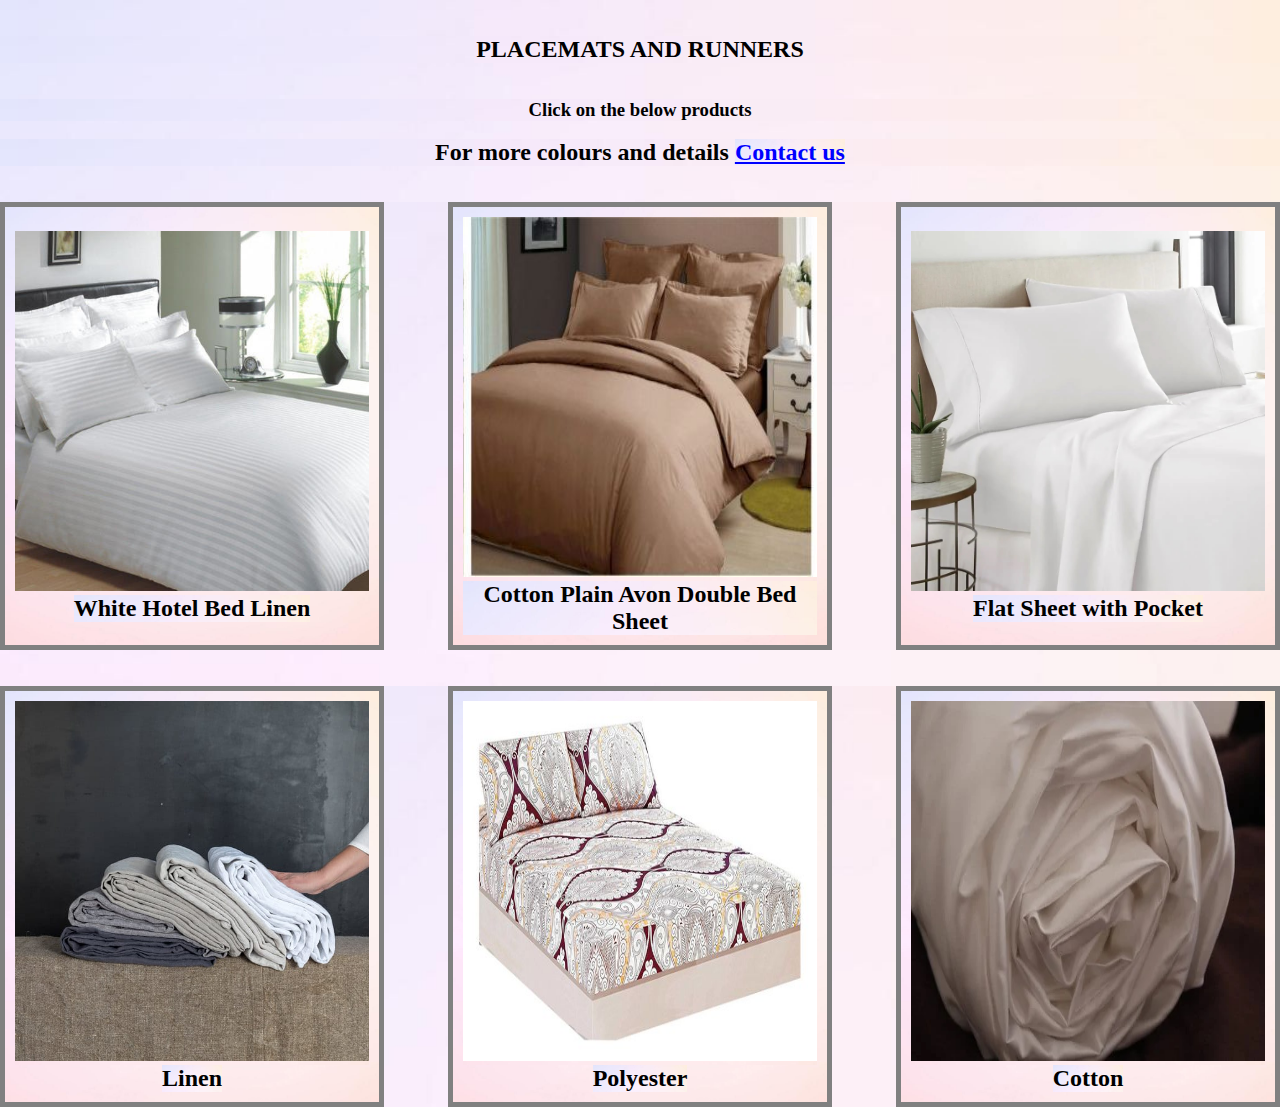
<file: Bed_Linen.html>
<!DOCTYPE html>
<html lang="en">
<head>
  <meta charset="UTF-8">
  <meta http-equiv="X-UA-Compatible" content="IE=edge">
  <meta name="viewport" content="width=device-width, initial-scale=1.0">
  
  <link rel="stylesheet" href="products.css">
</head>
<body>
  
  <br> <br>
<h2><center>PLACEMATS AND RUNNERS</h2>
  <br> <br>
<h3><center>Click on the below products</h3>
  <br>
  <h2><center>For more colours and details  <a style="color: blue;" href="mail.html"> <b>Contact us </b></a></h2>
  <br> <br>
<div class="row">
  <div class="column">
  	<a href="bed_linen1.jpg"> 
    <img src="bed_linen1.jpg" alt="White Hotel Bed Linen" ></a>
    <h2>White Hotel Bed Linen </h2>
  </div>
  <div class="column">
    <a href="bed_linen2.jpg">
    <img src="bed_linen2.jpg" alt="Cotton Plain Avon Double Bed Sheet" ></a>
    <h2>Cotton Plain Avon Double Bed Sheet </h2>
  </div>
  <div class="column">
    <a href="bed_linen3.jpg">
    <img src="bed_linen3.jpg" alt="Flat Sheet with Pocket" ></a>
    <h2>Flat Sheet with Pocket</h2>
  </div>
</div>
<br> <br>
<div class="row">
  <div class="column">
  	<a href="bed_linen4.jpg">
    <img src="bed_linen4.jpg" alt="Linen" ></a>
    <h2>Linen </h2>
  </div>
  <div class="column">
    <a href="bed_linen5.jpg">
    <img src="bed_linen5.jpg" alt="Polyester"  ></a>
    <h2>Polyester </h2>
  </div>
  <div class="column">
    <a href="bed_linen6.jpg">
    <img src="bed_linen6.jpg" alt="Cotton"></a>
    <h2>Cotton</h2>
  </div>
</div>

</body>
</html>
</file>
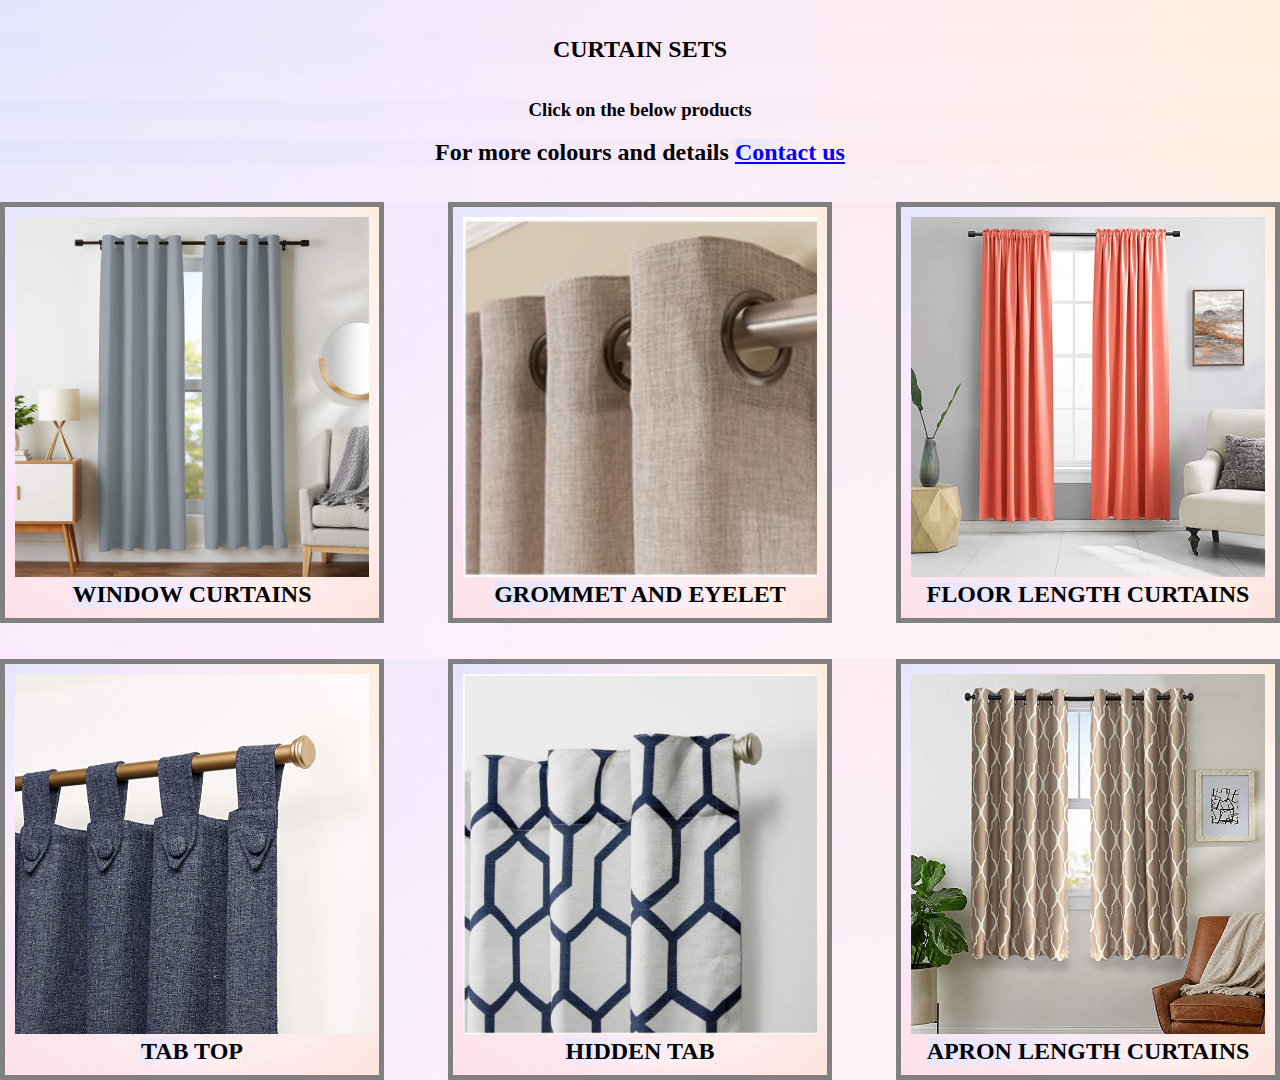
<file: Curtain_Sets_1.html>
<!DOCTYPE html>
<html lang="en">
<head>
  <meta charset="UTF-8">
  <meta http-equiv="X-UA-Compatible" content="IE=edge">
  <meta name="viewport" content="width=device-width, initial-scale=1.0">
  
  <link rel="stylesheet" href="products.css">

  
</head>
<body>
  
  <br> <br>
<h2><center>CURTAIN SETS</h2>
  <br> <br>
<h3><center>Click on the below products</h3>
  <br>
  <h2><center>For more colours and details  <a style="color: blue;" href="mail.html"> <b>Contact us </b></a></h2>
  <br> <br>
<div class="row">
  <div class="column">
  	<a href="Curtain_Sets_pr1.jpg"> 
    <img src="Curtain_Sets_pr1.jpg" alt="Window curtains" ></a>
    <h2>WINDOW CURTAINS </h2>
  </div>
  <div class="column">
    <a href="Curtain_Sets_pr2.jpg">
    <img src="Curtain_Sets_pr2.jpg" alt="Grommet and Eyelet" ></a>
    <h2>GROMMET AND EYELET </h2>
  </div>
  <div class="column">
    <a href="Curtain_Sets_pr7.jpg">
    <img src="Curtain_Sets_pr7.jpg" alt="FLOOR LENGTH CURTAINS" ></a>
    <h2>FLOOR LENGTH CURTAINS</h2>
  </div>
</div>
<br> <br>
<div class="row">
  <div class="column">
  	<a href="Curtain_Sets_pr4.jpg">
    <img src="Curtain_Sets_pr4.jpg" alt="TAB TOP" ></a>
    <h2>TAB TOP </h2>
  </div>
  <div class="column">
    <a href="Curtain_Sets_pr5.jpg">
    <img src="Curtain_Sets_pr5.jpg" alt="Hidden tab"  ></a>
    <h2>HIDDEN TAB </h2>
  </div>
  <div class="column">
    <a href="Curtain_Sets_pr6.jpg">
    <img src="Curtain_Sets_pr6.jpg" alt="Apron Length Curtains"></a>
    <h2> APRON LENGTH CURTAINS</h2>
  </div>
</div>

</body>
</html>
</file>
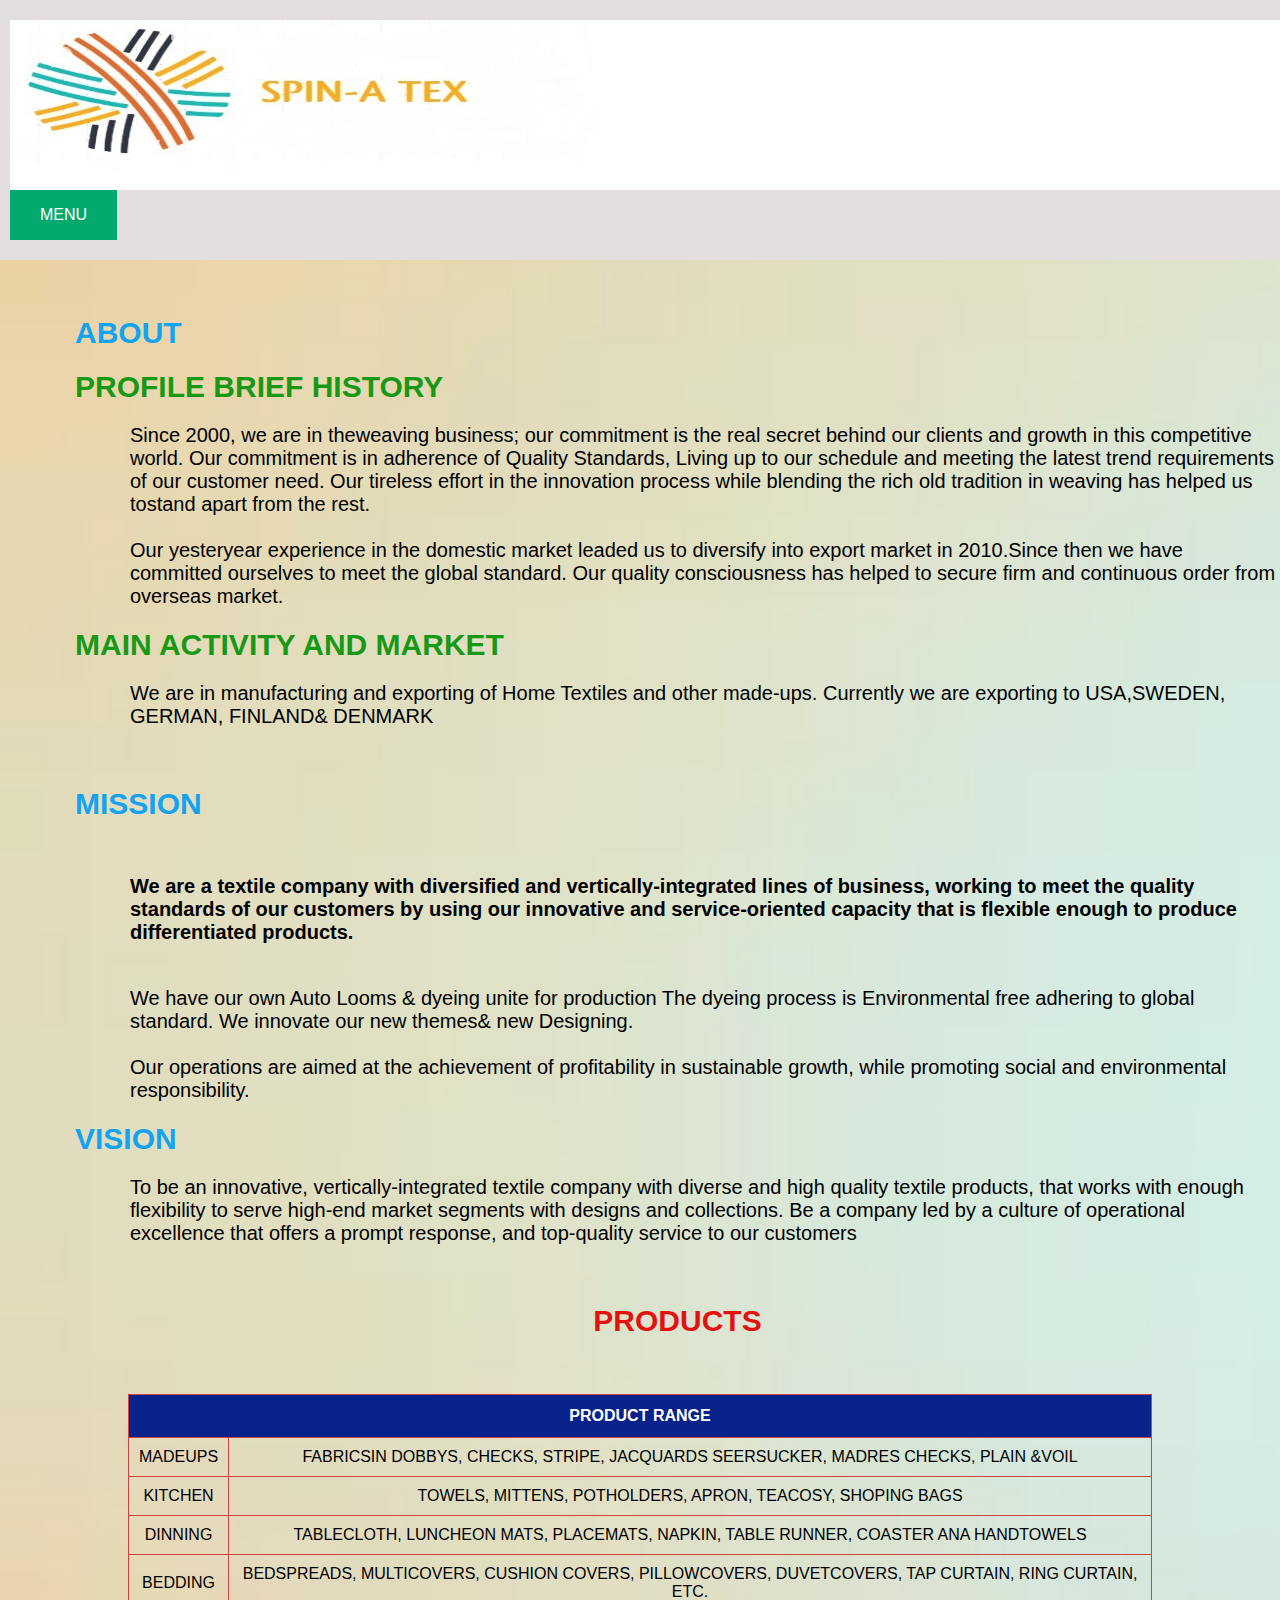
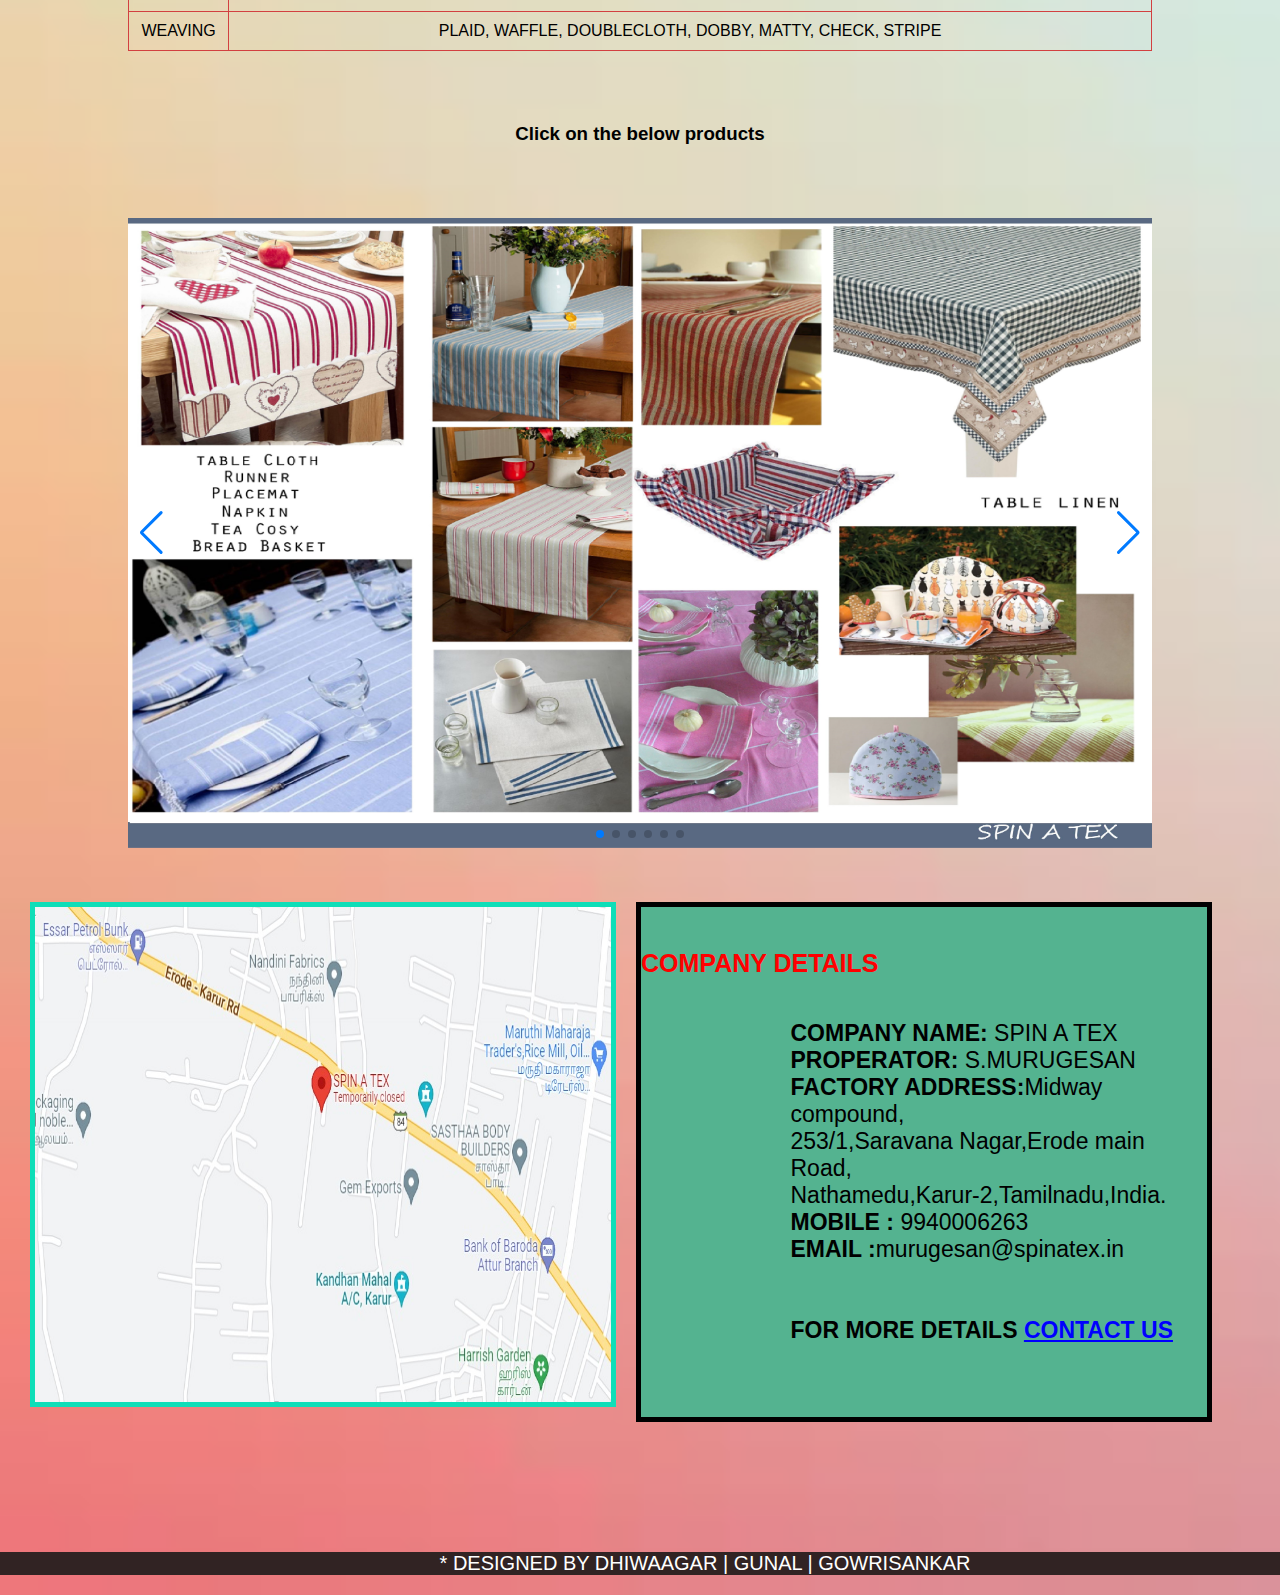
<file: final.html>
<html>
<head>
  <meta charset="UTF-8">
  <meta http-equiv="X-UA-Compatible" content="IE=edge">
  <meta name="viewport" content="width=device-width, initial-scale=1.0">
  

        <link rel="stylesheet" href="style.css">
        <link rel="stylesheet" href="https://unpkg.com/swiper@8/swiper-bundle.min.css" />
       
        <body>

            <div class="header">
                 <img src="logo1.jpg "  >
            <div class="dropdown">
                  <button class="dropbtn">MENU</button>
            <div class="dropdown-content">
                  
                  <a href="#mission">Mission</a>
                  <a href="#vision">Vision</a>
                  <a href="#products">Products</a>
                  <a href="#section-container">Location</a>
                  <a href="mail.html">Contact us</a>
            </div>
            </div>
            </div>
          
          </head>
       
         <div class="container">

          <div id="about">  
            <br> <br>
            <h1>ABOUT</h1>
            <h1 style= "color:rgb(23, 153, 23)"> PROFILE BRIEF HISTORY</h1>
            <p>Since 2000, we are in theweaving business; our commitment is the real secret behind our clients and growth in this competitive world. Our commitment is in adherence of Quality Standards, Living up to our schedule and meeting the latest trend requirements of our customer need. Our tireless effort in the innovation process while blending the rich old tradition in weaving has helped us tostand apart from the rest.
              <br>  <br>
              Our yesteryear experience in the domestic market leaded us to diversify into export market in 2010.Since then we have committed ourselves to meet the global standard. Our quality consciousness has helped to secure firm and continuous order from overseas market.</p>
              <h1 style= "color:rgb(23, 153, 23)">MAIN ACTIVITY AND MARKET</h1>

               <p> We are in manufacturing and exporting of Home Textiles and other made-ups. Currently we are exporting to USA,SWEDEN, GERMAN, FINLAND& DENMARK
              </p>
          </div>
          <br>
          <div  id="mission">            
            <h1 > MISSION </h1>
            <br>
            <h2 >We are a textile company with diversified and vertically-integrated lines of business, working to meet the quality standards of our customers by using our innovative and service-oriented capacity that is flexible enough to produce differentiated products.</h2>
            <p > 
            <br>We have our own Auto Looms & dyeing unite for production The dyeing process is Environmental free adhering to global standard. We innovate our new themes& new Designing.

            <br> <br>
                Our operations are aimed at the achievement of profitability in sustainable growth, while promoting social and environmental responsibility.</p>
         </div>
         
         <div id="vision">
            
            <h1 > VISION </h1>
            <p > 
                To be an innovative, vertically-integrated textile company with diverse and high quality textile products, that works with enough flexibility to serve high-end market segments with designs and collections. Be a company led by a culture of operational excellence that offers a prompt response, and top-quality service to our customers</p>
         </div>
      
            <br> 
            
            <h1 id="products" style="color:rgb(228, 17, 17)"><center>PRODUCTS</center></h2>
            <br>  <br>  

          
<center>
  <table id="customers">
    <tr>
      <th colspan="2" >PRODUCT RANGE</th>
    </tr>

    <tr>
      <td>MADEUPS</td>
      <td>FABRICSIN DOBBYS, CHECKS, STRIPE, JACQUARDS SEERSUCKER, MADRES CHECKS, PLAIN &VOIL</td>
    </tr>

    <tr>
      <td>KITCHEN</td>
      <td>TOWELS, MITTENS, POTHOLDERS, APRON, TEACOSY, SHOPING BAGS</td>
    </tr>

    <tr>
      <td>DINNING</td>
      <td>TABLECLOTH, LUNCHEON MATS, PLACEMATS, NAPKIN, TABLE RUNNER, COASTER ANA HANDTOWELS</td>
    </tr>

    <tr>
      <td>BEDDING</td>
      <td>BEDSPREADS, MULTICOVERS, CUSHION COVERS, PILLOWCOVERS, DUVETCOVERS, TAP CURTAIN, RING CURTAIN, ETC.</td>
    </tr>

    <tr>
      <td>WEAVING</td>
      <td>PLAID, WAFFLE, DOUBLECLOTH, DOBBY, MATTY, CHECK, STRIPE</td>
    </tr>
    
</table>
</center>

</br> </br>  </br>  

<h3><center>Click on the below products</h3>
</br> </br>  </br>  
          <div class="swiper">
           
            <div class="swiper-wrapper">
            
              <div class="swiper-slide"><a href="Table_Sets_1.html"><img src="Table_Sets_1.jpg" ></a></div>
               
              <div class="swiper-slide"><a href="Tablecloth.html"><img src="Tablecloth.jpg" ></a></div>
              <div class="swiper-slide"><a href="Bed_Linen.html"><img src="Bed_Linen.jpg" ></a></div>
              <div class="swiper-slide"><a href="Curtain_Sets_1.html"><img src="Curtain_Sets_1.jpg" ></a></div>
              <div class="swiper-slide"><a href="Kitchen_Sets_1.html"><img src="Kitchen_Sets_1.jpg" ></a></div>
              <div class="swiper-slide"><a href="Placemat_Runners.html"><img src="Placemat_Runners.jpg" ></a></div>
              
            
              </div>
            
            
            <div class="swiper-pagination"></div>
        
            <div class="swiper-button-prev"></div>

            <div class="swiper-button-next"></div>

          </div>
        
        </div>
        
        <script src="https://unpkg.com/swiper@8/swiper-bundle.min.js"></script>
        <script>
           const swiper = new Swiper('.swiper', {
              autoplay: {
                delay: 3000,
                
              }, 
          
          loop: true,

  
         pagination: {
          el: '.swiper-pagination',
          clickable: true,
  },

  
  navigation: {
    nextEl: '.swiper-button-next',
    prevEl: '.swiper-button-prev',
  },

  
});

         </script>

         <br> <br> <br>

<div id="section-container">
  
  <div class="columns image" ><a href="https://www.google.com/maps/place/SPIN+A+TEX/@10.9829304,78.0232005,17z/data=!3m1!4b1!4m5!3m4!1s0x3baa2ece7fb72365:0xbcfbd1a1ae2f24ab!8m2!3d10.9829304!4d78.0253892"><img src="map3.jpg " ></a> 
   
  </div>
  <div class="columns content">
     <div class="content-container">
        <h5 id="location" style="color: red;">COMPANY DETAILS</h5>
        <p>
          <b>COMPANY NAME:</b>  SPIN A TEX<br>
          <b> PROPERATOR:</b>  S.MURUGESAN<br>
          <b>FACTORY ADDRESS:</b>Midway compound,<br>
                            253/1,Saravana Nagar,Erode main Road,<br>
                            Nathamedu,Karur-2,Tamilnadu,India.<br>
          <b> MOBILE      : </b> 9940006263<br>
          <b>EMAIL       :</b>murugesan@spinatex.in <br>
          <br> <br> 
          <b>FOR MORE DETAILS   <a style="color: blue;" href="mail.html">CONTACT US</a></b>
        </p> 
     </div>
  </div>
</div>
  <div class="footer">
        <p>  * DESIGNED BY DHIWAAGAR | GUNAL | GOWRISANKAR</p>
  </div>


</body> 


</html>
</file>
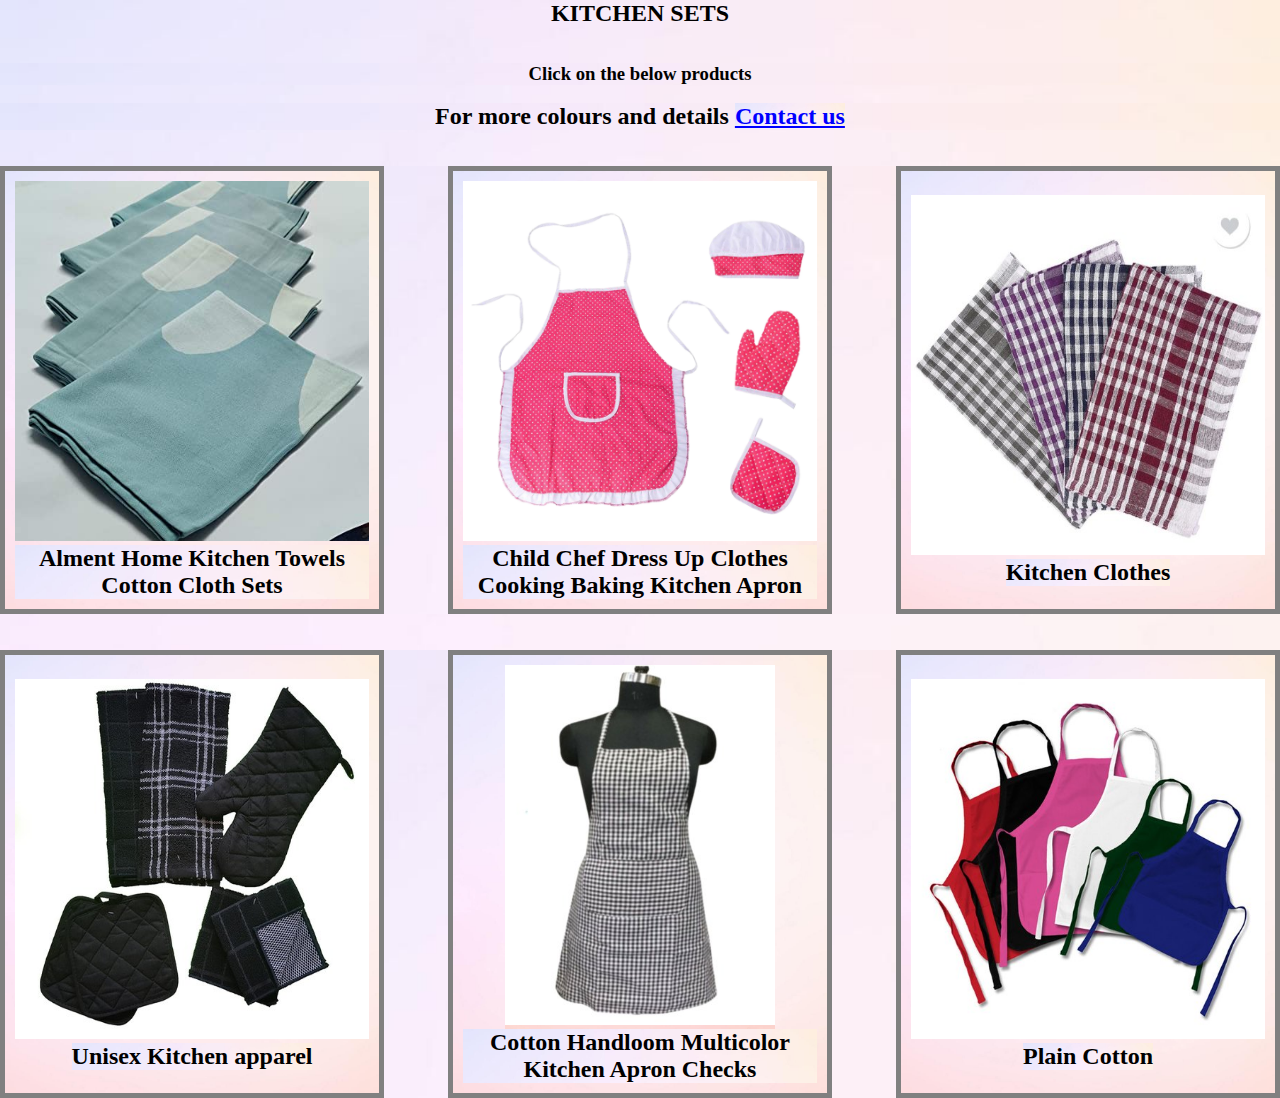
<file: Kitchen_Sets_1.html>
<!DOCTYPE html>
<html lang="en">
<head>
  <meta charset="UTF-8">
  <meta http-equiv="X-UA-Compatible" content="IE=edge">
  <meta name="viewport" content="width=device-width, initial-scale=1.0">
  <link rel="stylesheet" href="products.css">
</head>


<body>
<h2><center>KITCHEN SETS</h2>
  <br> <br>
<h3><center>Click on the below products</h3>
  <br>
  <h2><center>For more colours and details  <a style="color: blue;" href="mail.html"> <b>Contact us </b></a></h2>
  <br> <br>


<div class="row">
  <div class="column">
  	<a href="kitchen_sets_p1.jpg"> 
    <img src="kitchen_sets_p1.jpg" alt="Alment Home Kitchen Towels Cotton Cloth Sets" ></a>
    <h2>Alment Home Kitchen Towels Cotton Cloth Sets </h2>
  </div>
  <div class="column">
    <a href="kitchen_sets_p2.jpg">
    <img src="kitchen_sets_p2.jpg" alt="Child Chef Dress Up Clothes Cooking Baking Kitchen Apron" ></a>
    <h2>Child Chef Dress Up Clothes Cooking Baking Kitchen Apron </h2>
  </div>
  <div class="column">
    <a href="kitchen_sets_p3.jpg">
    <img src="kitchen_sets_p3.jpg" alt="Kitchen Clothes" ></a>
    <h2>Kitchen Clothes </h2>
  </div>
</div>
<br> <br>
<div class="row">
  <div class="column">
  	<a href="kitchen_sets_p4.jpg">
    <img src="kitchen_sets_p4.jpg" alt="Unisex Kitchen apparel" ></a>
    <h2>Unisex Kitchen apparel </h2>
  </div>
  <div class="column">
    <a href="kitchen_sets_p5.jpg">
    <img src="kitchen_sets_p5.jpg" alt="Cotton Handloom Multicolor Kitchen Apron Checks"  ></a>
    <h2>Cotton Handloom Multicolor Kitchen Apron Checks </h2>
  </div>
  <div class="column">
    <a href="kitchen_sets_p6.jpg">
    <img src="kitchen_sets_p6.jpg" alt="Plain Cotton Apron"></a>
    <h2> Plain Cotton </h2>
  </div>
</div>

</body>
</html>
</file>
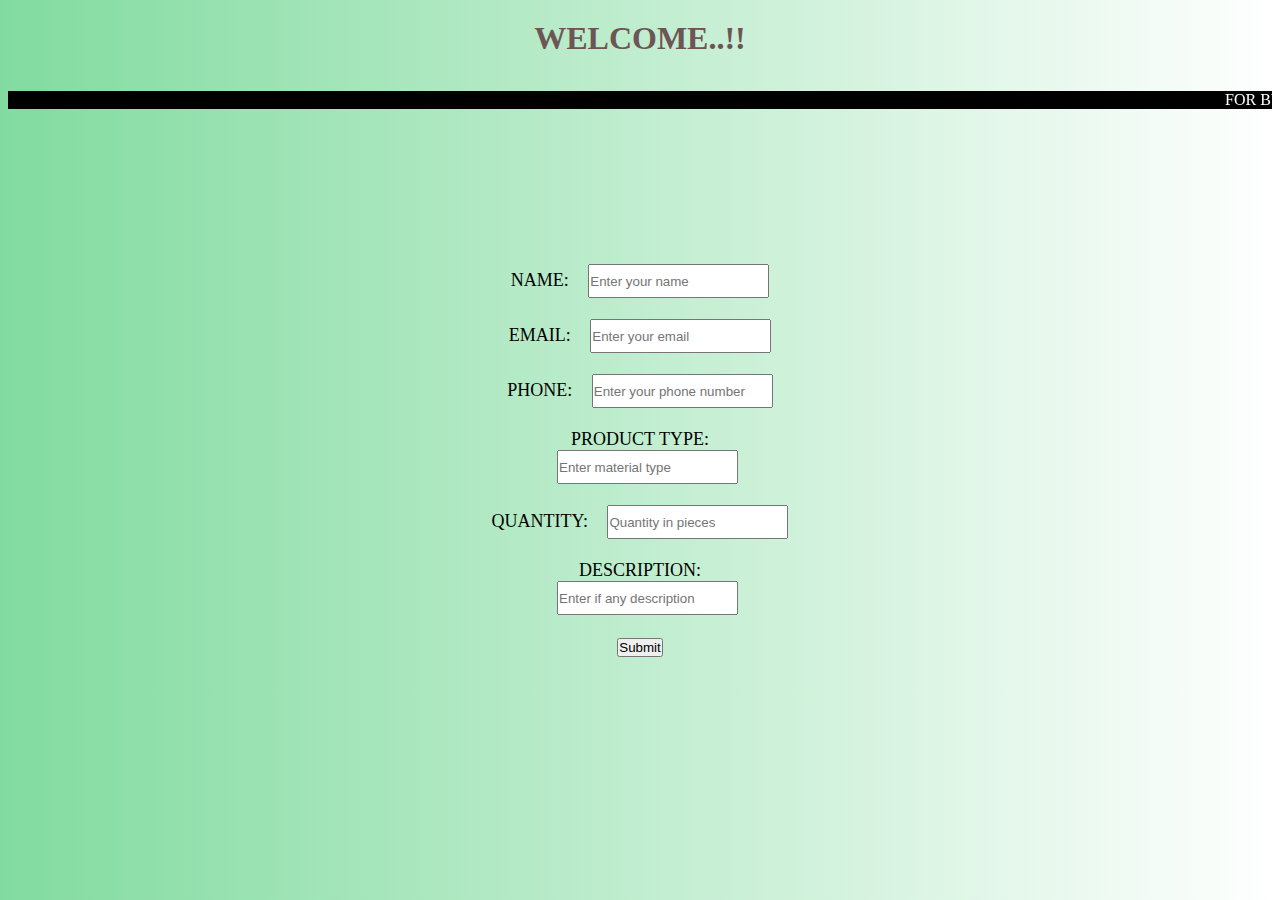
<file: mail.html>
<!DOCTYPE html>
<html lang="en">
<head>
    <meta charset="UTF-8">
    <meta http-equiv="X-UA-Compatible" content="IE=edge">
    <meta name="viewport" content="width=device-width, initial-scale=1.0">
    <title>Static webpage</title>
    <style>
        *{
            padding: 0;
            
            box-sizing:content-box;
        }
        body{
            background-image: linear-gradient(to right,rgb(129, 219, 159), white);
            
            background-size:cover;
            
        }

        .login{
           
            text-align: center;
            width: 25%;
            height: 30%;
            padding: 25px;
            margin-left: auto;
            margin-right:auto;
            margin-top: 10%;
            color: black;
            font-size: large;
            transition: all 0.5s;
            text-align: center;
        }
        .login:hover{
            border: 5px solid black;
            box-shadow: 10px 10px 3px  black;
            transform: translate(0,-20px);

        }
        marquee{
            margin-top: 1%;
            background-color: black;
            color: white;
        }
        h1{
            text-align: center;
            color: rgb(109, 85, 85);
            margin-top: 20px;
        }
        input{
            margin-left: 15px;
            height: 30px;
        }
        .btn{
            width: 80px;
            height: 40px;
            background-color: black; /* Green */
            border: none;
            color: white;
            padding: 10px 10px;
            text-align: center;
            display: inline-block;
            font-size: 16px;
            transition: all .5s;
            text-align: center;
            text-decoration: none;
        }
        .btn a{
            text-decoration: none;
            color: white;
            transition: all .5s;
        }
        .btn:hover{
            transform: translate(0,-10px);
            box-shadow: 8px 8px 2px black;
            background-color: white;
            color: black;
        }
       
        
        @media screen and (max-width: 500px) {
            .login{
                margin-left:auto;
                margin-right: auto;
                width: 80%;
            }
           
            
        }

    </style>
</head>
<body>
    <h1>WELCOME..!!</h1>
    <marquee onmouseover="stop()" onmouseout="start()"><span>FOR  BUYING  GOOD  AND  QUALITY  PRODUCTS,  CONTACT  US .... </span> </marquee>
    <div class="login">
        <form class="contact">
            <label for="name">NAME:</label>
            <input id="name" type="text" name="name" placeholder="Enter your name" required><br><br>
            <label for="email">EMAIL: </label>
            <input id="email" type="email" name="email" placeholder="Enter your email" required><br><br>
            <label for="phone ">PHONE: </label>
           
            <input id="phone" type="number" name="phone " placeholder="Enter your phone number" required><br><br>
            <label for="products">PRODUCT TYPE:</label>
            <input id="products" type="text" name="products" placeholder="Enter material type" required><br><br>

            <label for="count">QUANTITY: </label>
           
            <input id="count" type="number" name="count" placeholder="Quantity in pieces" required><br><br>
            <label for="desc">DESCRIPTION: </label>
            <input id="desc" type="text"   name="desc" placeholder="Enter if any description"  required><br><br>
            <button type="submit" id="btn">Submit</button>
        </form>
    </div>

    <script src="https://smtpjs.com/v3/smtp.js">
    </script>
    
    <script>
        var btn =document.getElementById('btn');
        btn.addEventListener('click',function(e){
            e.preventDefault();
            var name=document.getElementById('name').value;
            var email=document.getElementById('email').value;
            var phone=document.getElementById('phone').value;
            var products=document.getElementById('products').value;
            var count=document.getElementById('count').value;
            var desc=document.getElementById('desc').value;

            // var mes=document.getElementById('msg').value;
            var body='NAME : '+name+'<br/> EMAIL : '+email+'<br/> PHONE: '+phone+'<br/>  PRODUCT TYPE: '+products+'<br/> QUANTITY: '+count+'<br/>  DESCRIPTION: '+desc+'<br/>';
            console.log(body);
            Email.send({
                Host : "smtp.elasticemail.com",
                Username : "dhiwaagarp.19ece@kongu.edu",
                Password : "437CFF5AF569E6F46F2F367D1D1BB9222B80",
                To : 'dhiwaagarp.19ece@kongu.edu',
                From : 'dhiwaagarp.19ece@kongu.edu',
                Subject : "User form",
                Body : body
            }).then(
            message => alert(message)
            ).catch(err=>console.log(err))});
        
    </script>
</body>
</html>
</file>
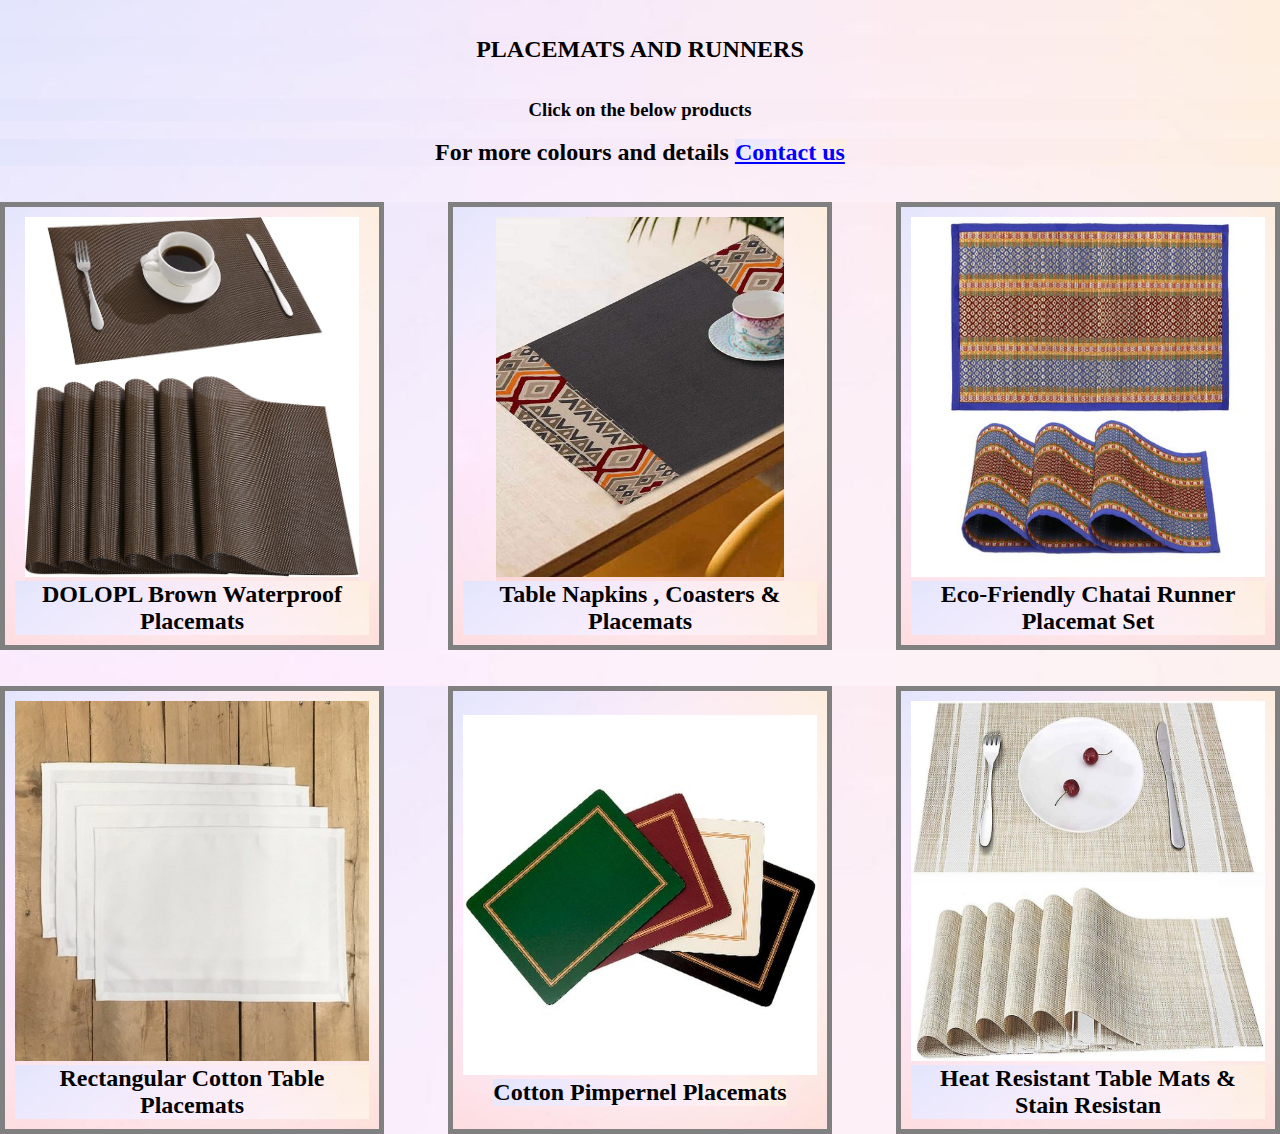
<file: Placemat_Runners.html>
<!DOCTYPE html>
<html lang="en">
<head>
  <meta charset="UTF-8">
  <meta http-equiv="X-UA-Compatible" content="IE=edge">
  <meta name="viewport" content="width=device-width, initial-scale=1.0">
  
  <link rel="stylesheet" href="products.css">
</head>
<body>
  
  <br> <br>
<h2><center>PLACEMATS AND RUNNERS</h2>
  <br> <br>
<h3><center>Click on the below products</h3>
  <br>
  <h2><center>For more colours and details  <a style="color: blue;" href="mail.html"> <b>Contact us </b></a></h2>
  <br> <br>
<div class="row">
  <div class="column">
  	<a href="pr_p1.jpg"> 
    <img src="pr_p1.jpg" alt="DOLOPL Brown Waterproof Placemats" ></a>
    <h2>DOLOPL Brown Waterproof Placemats </h2>
  </div>
  <div class="column">
    <a href="pr_p2.jpg">
    <img src="pr_p2.jpg" alt="Table Napkins , Coasters & Placemats" ></a>
    <h2>Table Napkins , Coasters & Placemats </h2>
  </div>
  <div class="column">
    <a href="pr_p3.jpg">
    <img src="pr_p3.jpg" alt="Eco-Friendly Chatai Runner Placemat Set" ></a>
    <h2>Eco-Friendly Chatai Runner Placemat Set </h2>
  </div>
</div>
<br> <br>
<div class="row">
  <div class="column">
  	<a href="pr_p4.jpg">
    <img src="pr_p4.jpg" alt="Rectangular Cotton Table Placemats" ></a>
    <h2>Rectangular Cotton Table Placemats </h2>
  </div>
  <div class="column">
    <a href="pr_p5.jpg">
    <img src="pr_p5.jpg" alt="Cotton Pimpernel Placemats"  ></a>
    <h2>Cotton Pimpernel Placemats </h2>
  </div>
  <div class="column">
    <a href="pr_p6.jpg">
    <img src="pr_p6.jpg" alt="Heat Resistant Table Mats & Stain Resistant"></a>
    <h2> Heat Resistant Table Mats & Stain Resistan </h2>
  </div>
</div>

</body> 
</html>
</file>
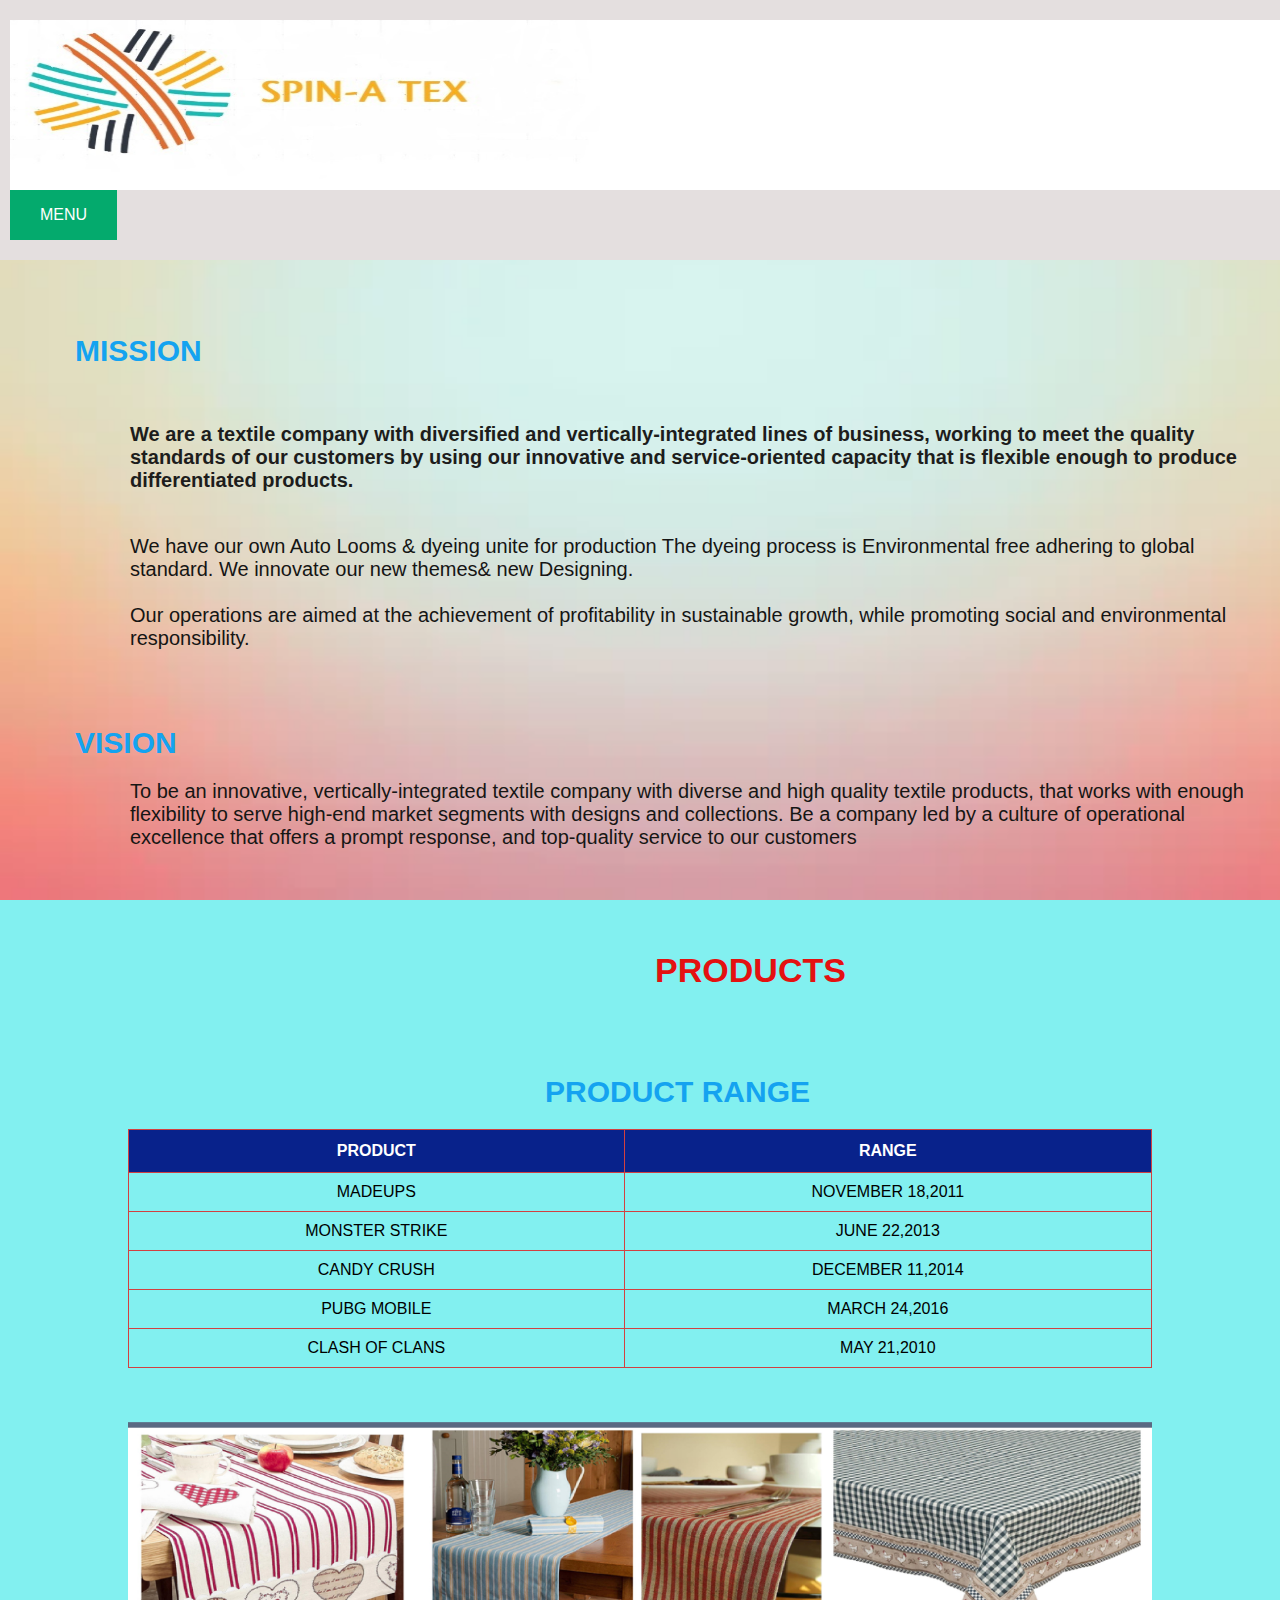
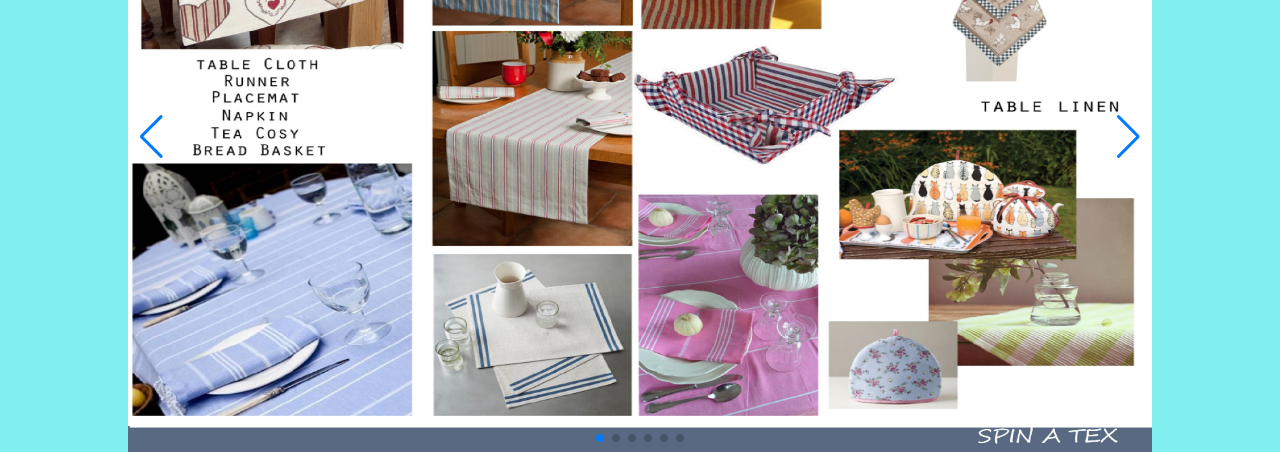
<file: project_2.html>
<html>
<head>
    <meta charset="UTF-8">
  <meta http-equiv="X-UA-Compatible" content="IE=edge">
  <meta name="viewport" content="width=device-width, initial-scale=1.0">
    <style>  
           body, html {
          height: 100%;
          margin: 0;
        }
        
        
        body {
            background-color: rgb(130, 240, 240);
            background-image: linear-gradient(to top left,rgb(129, 215, 219), white);
 
}
#customers {
font-family: Arial, Helvetica, sans-serif;
text-align: center;
border-collapse: collapse;
width: 80%;
}
#customers td, #customers th {
border: 1px solid rgb(210, 64, 64);
padding: 8px;
}
#customers tr:hover {background-color:yellow;}
#customers th {
padding-top: 12px;
padding-bottom: 12px;
text-align: center;
background-color:#08228b;
color:white;
}
      .header {
        overflow: hidden;
  background-color: #e4dfdf;
  padding: 20px 10px;
}

.dropbtn {
  background-color: #04AA6D;
  color: white;
  padding: 16px;
  font-size: 16px;
  border: none;
}

.dropdown {
  position: over;
  display: inline-block;
}

.dropdown-content {
  display: none;
  position: absolute;
  background-color: #f1f1f1;
  min-width: 160px;
  box-shadow: 0px 8px 16px 0px rgba(0,0,0,0.2);
  z-index: 1;
}

.dropdown-content a {
  color: black;
  padding: 12px 16px;
  text-decoration: none;
  display: block;
}
.dropdown-content a:hover {background-color: #ddd;color:red;}

.dropdown:hover .dropdown-content {display: block;}

.dropdown:hover .dropbtn {background-color: #3e8e41;}
.header img{
    height:170px;
    width:110%;
}




  



@media screen and (max-width: 500px) {
  .header a {
    float: none;
    display: block;
    text-align: left;
  }
  
  
.header img{
    height:150px;
    width:220%;
}




}  
     
        </style>

        <link rel="stylesheet" href="style.css">
        <link rel="stylesheet" href="https://unpkg.com/swiper@8/swiper-bundle.min.css" />
       
        <body>

            <div class="header">
                 <img src="logo1.jpg "   class="logo">
                <div class="dropdown">
                    <button class="dropbtn">MENU</button>
                  <div class="dropdown-content">
                  <a  href="#home">Home</a>
                  <a href="#mission">Mission</a>
                  <a href="#vision">Vision</a>
                  <a href="#products">Products</a>
                </div>
            </div>
              </div>
    <!--       <div class="bg"> 
        </br> </br>  </br>  
                           <h1 style="color:rgb(90, 213, 19);font-size: 34px"> <center> SPIN-A TEX</center></h1>
                            </br> </br>  </br>
                                <p style= "margin-left:6.5em;margin-right:6.5em;color:rgb(235, 235, 33);font-size: 25px"> The industry that involves the sections like research, design, development, manufacturing and distribution of textiles, fabrics and clothing. Up until the revolution of industries, fabrics and clothing were made in the home by individuals for personal use.</p>
                        
                            </div>        -->  
        </body> 
       
         <div class="container">

           <div class="mission" id="mission">
          </br> </br>  </br>
            
             <h1 style= "margin-left:2.5em;color:rgb(20, 163, 240);font-size: 30px"> MISSION </h1>
             <br>
             <h2 style="margin-left:6.5em;color:rgb(29, 29, 28);font-size: 20px">We are a textile company with diversified and vertically-integrated lines of business, working to meet the quality standards of our customers by using our innovative and service-oriented capacity that is flexible enough to produce differentiated products.</h2>
              <p style="margin-left:6.5em;color:rgb(21, 21, 20);font-size: 20px"> 
                <br>We have our own Auto Looms & dyeing unite for production The dyeing process is Environmental free adhering to global standard. We innovate our new themes& new Designing.

                 <br> <br>
                Our operations are aimed at the achievement of profitability in sustainable growth, while promoting social and environmental responsibility.</p>
            </div>
            <br>
            <div class="vision" id="vision">
                <br>
              <h1 style= "margin-left:2.5em;color:rgb(20, 163, 240);font-size: 30px"> VISION </h1>
              <p style="margin-left:6.5em;color:rgb(22, 22, 20);font-size: 20px"> 
                To be an innovative, vertically-integrated textile company with diverse and high quality textile products, that works with enough flexibility to serve high-end market segments with designs and collections. Be a company led by a culture of operational excellence that offers a prompt response, and top-quality service to our customers</p>
            </div>
          </br> </br>  </br>
            
          <h2 id="products" style="font-size: 34px;color:rgb(228, 17, 17)"><center>PRODUCTS</center></h2>
          </br>  </br>  

          
<center>
  <table id="customers">
    <tr>
    <h1>PRODUCT RANGE</h1>
    <th>PRODUCT</th>
    <th>RANGE</th>
    
    </tr>
    <tr>
    <td>MADEUPS</td>
    <td>NOVEMBER 18,2011</td>
    
    </tr>
    <tr>
    <td>MONSTER STRIKE</td>
    <td>JUNE 22,2013</td>
    
    </tr>
    <tr>
    <td>CANDY CRUSH</td>
    <td>DECEMBER 11,2014</td>
    
    </tr>
    <tr>
    <td>PUBG MOBILE</td>
    <td>MARCH 24,2016</td>
    
    </tr>
    <tr>
    <td>CLASH OF CLANS</td>
    <td>MAY 21,2010</td>
    
    </tr>
    
</table>
</center>
</br> </br>  </br>    
          <div class="swiper">
           
            <div class="swiper-wrapper">
            
              <div class="swiper-slide"><a href="Table_Sets_1.html"><img src="Table_Sets_1.jpg" ></a></div>
               
              <div class="swiper-slide"><a href="Tablecloth.html"><img src="Tablecloth.jpg" ></a></div>
              <div class="swiper-slide"><a href="Bed_Linen.html"><img src="Bed_Linen.jpg" ></a></div>
              <div class="swiper-slide"><a href="Curtain_Sets_1.html"><img src="Curtain_Sets_1.jpg" ></a></div>
              <div class="swiper-slide"><a href="Kitchen_Sets_1.html"><img src="Kitchen_Sets_1.jpg" ></a></div>
              <div class="swiper-slide"><a href="Placemat_Runners.html"><img src="Placemat_Runners.jpg" ></a></div>
              
            
            </div>
            
            
            <div class="swiper-pagination"></div>
          
           
            <div class="swiper-button-prev"></div>
            <div class="swiper-button-next"></div>
         </div>
        
        </div>
         <script src="https://unpkg.com/swiper@8/swiper-bundle.min.js"></script>
         <script>
           const swiper = new Swiper('.swiper', {
              autoplay: {
                delay: 3000,
                disableOnInteracion: false,
              }, 
          
          loop: true,

  
           pagination: {
            el: '.swiper-pagination',
            clickable: true,
  },

  
  navigation: {
    nextEl: '.swiper-button-next',
    prevEl: '.swiper-button-prev',
  },

  
});

         </script>

</head>

</html>
</file>
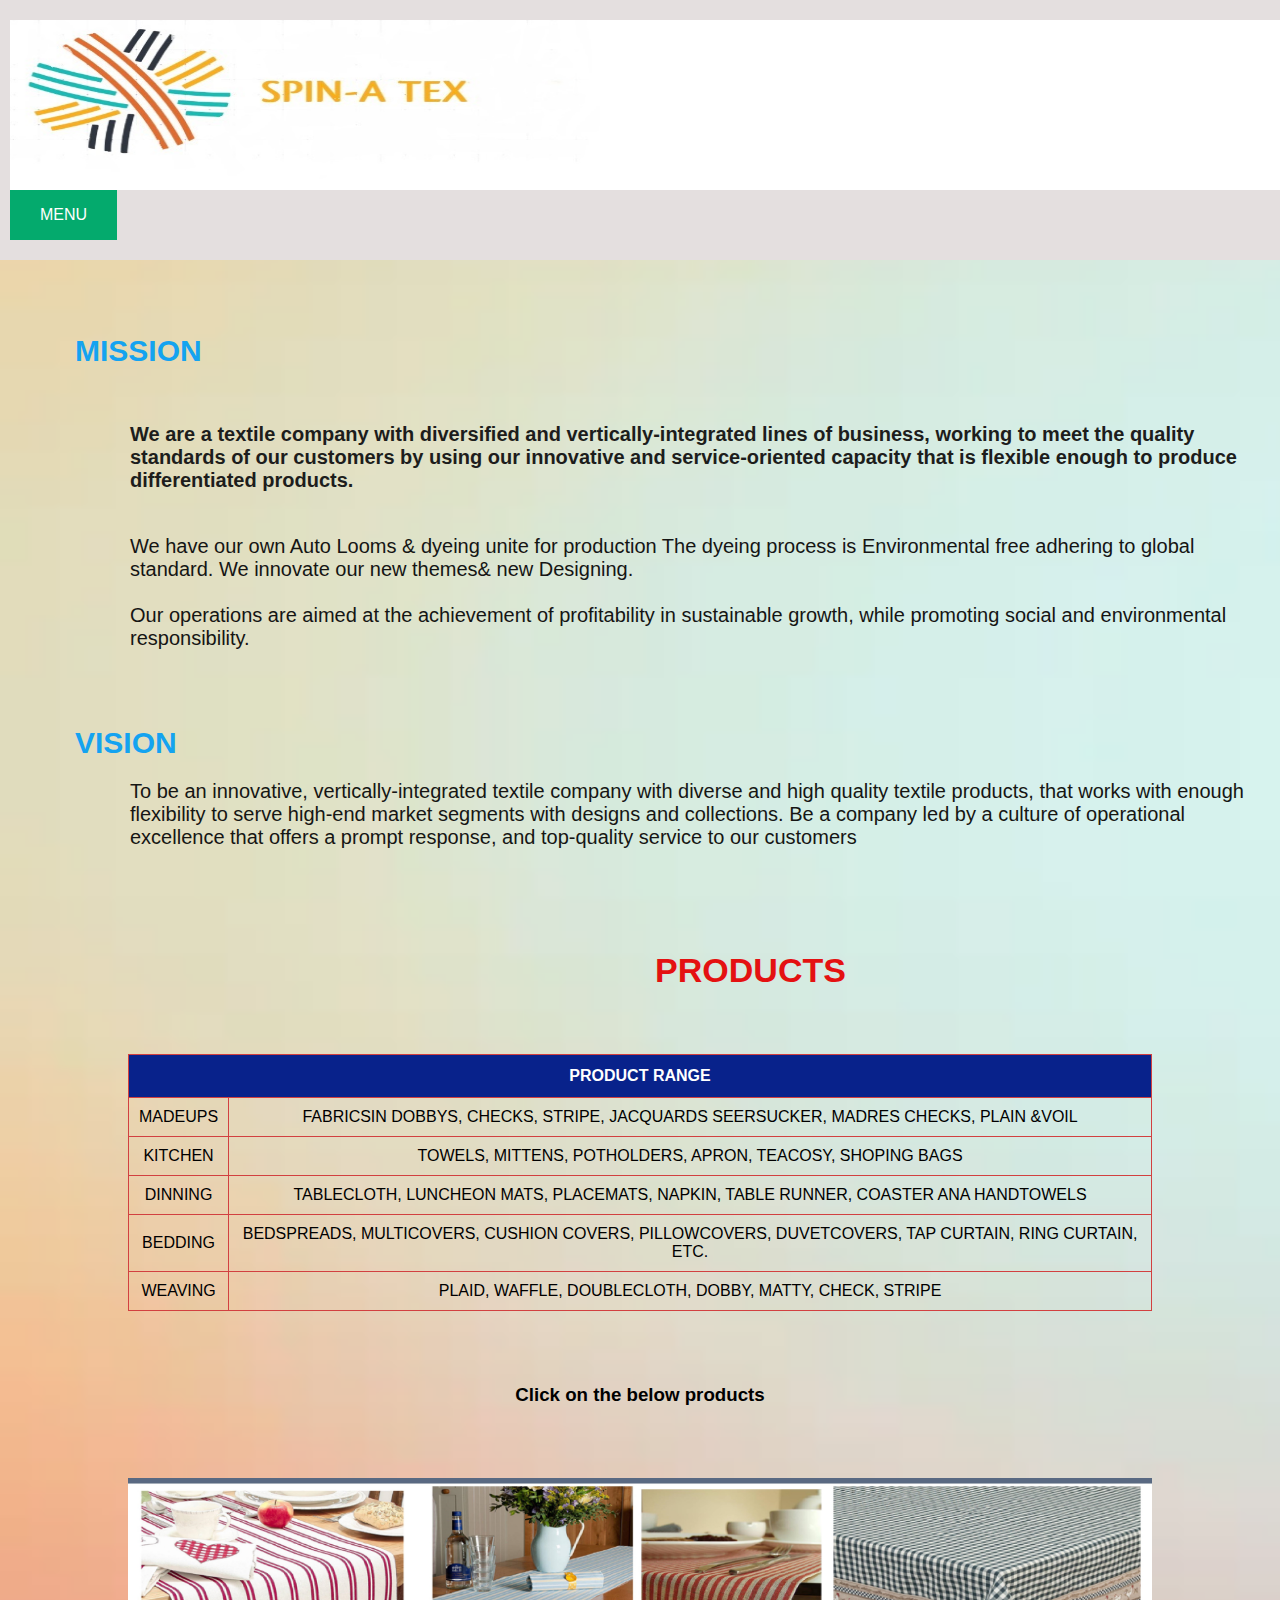
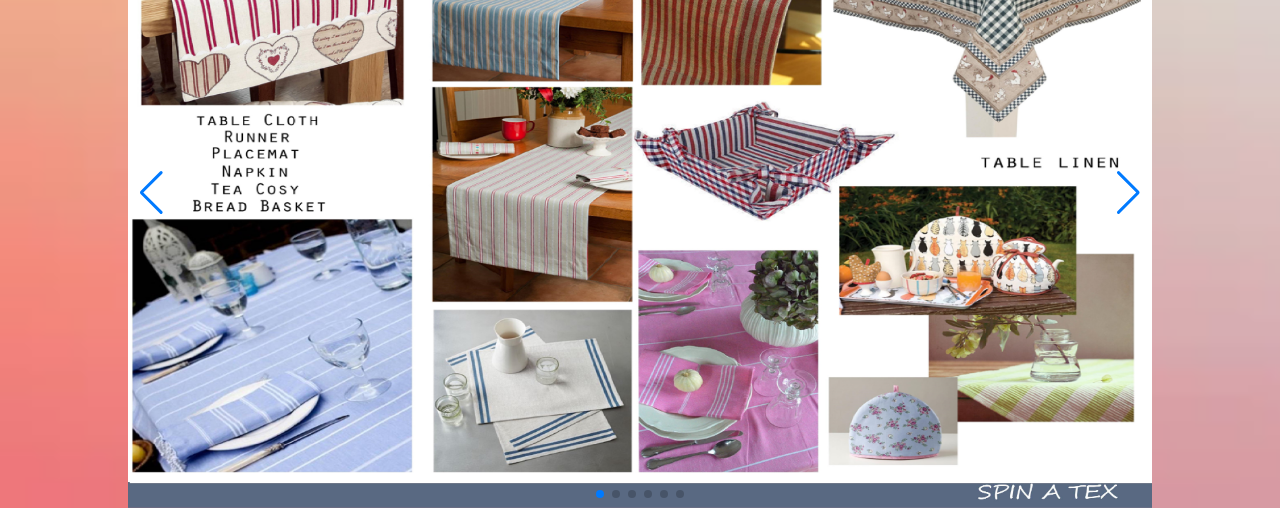
<file: review1.html>
<html>
<head>
    <meta charset="UTF-8">
  <meta http-equiv="X-UA-Compatible" content="IE=edge">
  <meta name="viewport" content="width=device-width, initial-scale=1.0">
    <style>  
          
        
        body {
            background-color: rgb(130, 240, 240);
            background-image: linear-gradient(to top left,rgb(129, 215, 219), white);
            background-repeat: no-repeat;
 
}
.header img{
    height:170px;
    width:110%;
}

 .header {
        overflow: hidden;
  background-color: #e4dfdf;
  padding: 20px 10px;
}

.dropbtn {
  background-color: #04AA6D;
  color: white;
  padding: 16px 30px;
  font-size: 16px;
  border: none;
}

.dropdown {
  position: over;
  display: inline-block;
}

.dropdown-content {
  display: none;
  position: absolute;
  background-color: #f1f1f1;
  min-width: 160px;
  box-shadow: 0px 8px 16px 0px rgba(0,0,0,0.2);
  z-index: 1;
}

.dropdown-content a {
  color: black;
  padding: 12px 16px;
  text-decoration: none;
  display: block;
}
.dropdown-content a:hover {background-color: rgb(209, 192, 192);color:red;}

.dropdown:hover .dropdown-content {display: block;}

.dropdown:hover .dropbtn {background-color: #3e8e41;}

#customers {
font-family: Arial, Helvetica, sans-serif;
text-align: center;
border-collapse: collapse;
width: 80%;
}
#customers td, #customers th {
border: 1px solid rgb(210, 64, 64);
padding: 8px;
word-wrap:inherit;
}
#customers tr:hover {background-color:yellow;}
#customers th {
padding-top: 12px;
padding-bottom: 12px;
text-align: center;
background-color:#08228b;
color:white;
}
     



  



@media screen and (max-width: 500px) {
  .header a {
    float: none;
    display: block;
    text-align: left;
  }
  
  
.header img{
    height:150px;
    width:220%;
}

}  
     
        </style>

        <link rel="stylesheet" href="style.css">
        <link rel="stylesheet" href="https://unpkg.com/swiper@8/swiper-bundle.min.css" />
       
        <body>

            <div class="header">
                 <img src="logo1.jpg "   class="logo">
                <div class="dropdown">
                    <button class="dropbtn">MENU</button>
                  <div class="dropdown-content">
                  <a  href="#home">Home</a>
                  <a href="#mission">Mission</a>
                  <a href="#vision">Vision</a>
                  <a href="#products">Products</a>
                </div>
            </div>
              </div>
    <!--       <div class="bg"> 
        </br> </br>  </br>  
                           <h1 style="color:rgb(90, 213, 19);font-size: 34px"> <center> SPIN-A TEX</center></h1>
                            </br> </br>  </br>
                                <p style= "margin-left:6.5em;margin-right:6.5em;color:rgb(235, 235, 33);font-size: 25px"> The industry that involves the sections like research, design, development, manufacturing and distribution of textiles, fabrics and clothing. Up until the revolution of industries, fabrics and clothing were made in the home by individuals for personal use.</p>
                        
                            </div>        -->  
        </body> 
       
         <div class="container">

           <div class="mission" id="mission">
          </br> </br>  </br>
            
             <h1 style= "margin-left:2.5em;color:rgb(20, 163, 240);font-size: 30px"> MISSION </h1>
             <br>
             <h2 style="margin-left:6.5em;color:rgb(29, 29, 28);font-size: 20px">We are a textile company with diversified and vertically-integrated lines of business, working to meet the quality standards of our customers by using our innovative and service-oriented capacity that is flexible enough to produce differentiated products.</h2>
              <p style="margin-left:6.5em;color:rgb(21, 21, 20);font-size: 20px"> 
                <br>We have our own Auto Looms & dyeing unite for production The dyeing process is Environmental free adhering to global standard. We innovate our new themes& new Designing.

                 <br> <br>
                Our operations are aimed at the achievement of profitability in sustainable growth, while promoting social and environmental responsibility.</p>
            </div>
            <br>
            <div class="vision" id="vision">
                <br>
              <h1 style= "margin-left:2.5em;color:rgb(20, 163, 240);font-size: 30px"> VISION </h1>
              <p style="margin-left:6.5em;color:rgb(22, 22, 20);font-size: 20px"> 
                To be an innovative, vertically-integrated textile company with diverse and high quality textile products, that works with enough flexibility to serve high-end market segments with designs and collections. Be a company led by a culture of operational excellence that offers a prompt response, and top-quality service to our customers</p>
            </div>
          </br> </br>  </br>
            
          <h2 id="products" style="font-size: 34px;color:rgb(228, 17, 17)"><center>PRODUCTS</center></h2>
          </br>  </br>  

          
<center>
  <table id="customers">
    <tr>
   
    <colgroup span="2"></colgroup>
    <th colspan="3" scope="colgroup">PRODUCT RANGE</th>
  
    
    </tr>
    <tr>
    <td>MADEUPS</td>
    <td>FABRICSIN DOBBYS, CHECKS, STRIPE, JACQUARDS SEERSUCKER, MADRES CHECKS, PLAIN &VOIL</td>
    
    </tr>
    <tr>
    <td>KITCHEN</td>
    <td>TOWELS, MITTENS, POTHOLDERS, APRON, TEACOSY, SHOPING BAGS</td>
    
    </tr>
    <tr>
    <td>DINNING</td>
    <td>TABLECLOTH, LUNCHEON MATS, PLACEMATS, NAPKIN, TABLE RUNNER, COASTER ANA HANDTOWELS</td>
    
    </tr>
    <tr>
    <td>BEDDING</td>
    <td>BEDSPREADS, MULTICOVERS, CUSHION COVERS, PILLOWCOVERS, DUVETCOVERS, TAP CURTAIN, RING CURTAIN, ETC.</td>
    
    </tr>
    <tr>
    <td>WEAVING</td>
    <td>PLAID, WAFFLE, DOUBLECLOTH, DOBBY, MATTY, CHECK, STRIPE</td>
    
    </tr>
    
</table>
</center>
</br> </br>  </br>    
<h3><center>Click on the below products</h3>
</br> </br>  </br>  
          <div class="swiper">
           
            <div class="swiper-wrapper">
            
              <div class="swiper-slide"><a href="Table_Sets_1.html"><img src="Table_Sets_1.jpg" ></a></div>
               
              <div class="swiper-slide"><a href="Tablecloth.html"><img src="Tablecloth.jpg" ></a></div>
              <div class="swiper-slide"><a href="Bed_Linen.html"><img src="Bed_Linen.jpg" ></a></div>
              <div class="swiper-slide"><a href="Curtain_Sets_1.html"><img src="Curtain_Sets_1.jpg" ></a></div>
              <div class="swiper-slide"><a href="Kitchen_Sets_1.html"><img src="Kitchen_Sets_1.jpg" ></a></div>
              <div class="swiper-slide"><a href="Placemat_Runners.html"><img src="Placemat_Runners.jpg" ></a></div>
              
            
            </div>
            
            
            <div class="swiper-pagination"></div>
          
           
            <div class="swiper-button-prev"></div>
            <div class="swiper-button-next"></div>
         </div>
        
        </div>
         <script src="https://unpkg.com/swiper@8/swiper-bundle.min.js"></script>
         <script>
           const swiper = new Swiper('.swiper', {
              autoplay: {
                delay: 3000,
                disableOnInteracion: false,
              }, 
          
          loop: true,

  
           pagination: {
            el: '.swiper-pagination',
            clickable: true,
  },

  
  navigation: {
    nextEl: '.swiper-button-next',
    prevEl: '.swiper-button-prev',
  },

  
});

         </script>

</head>

</html>
</file>
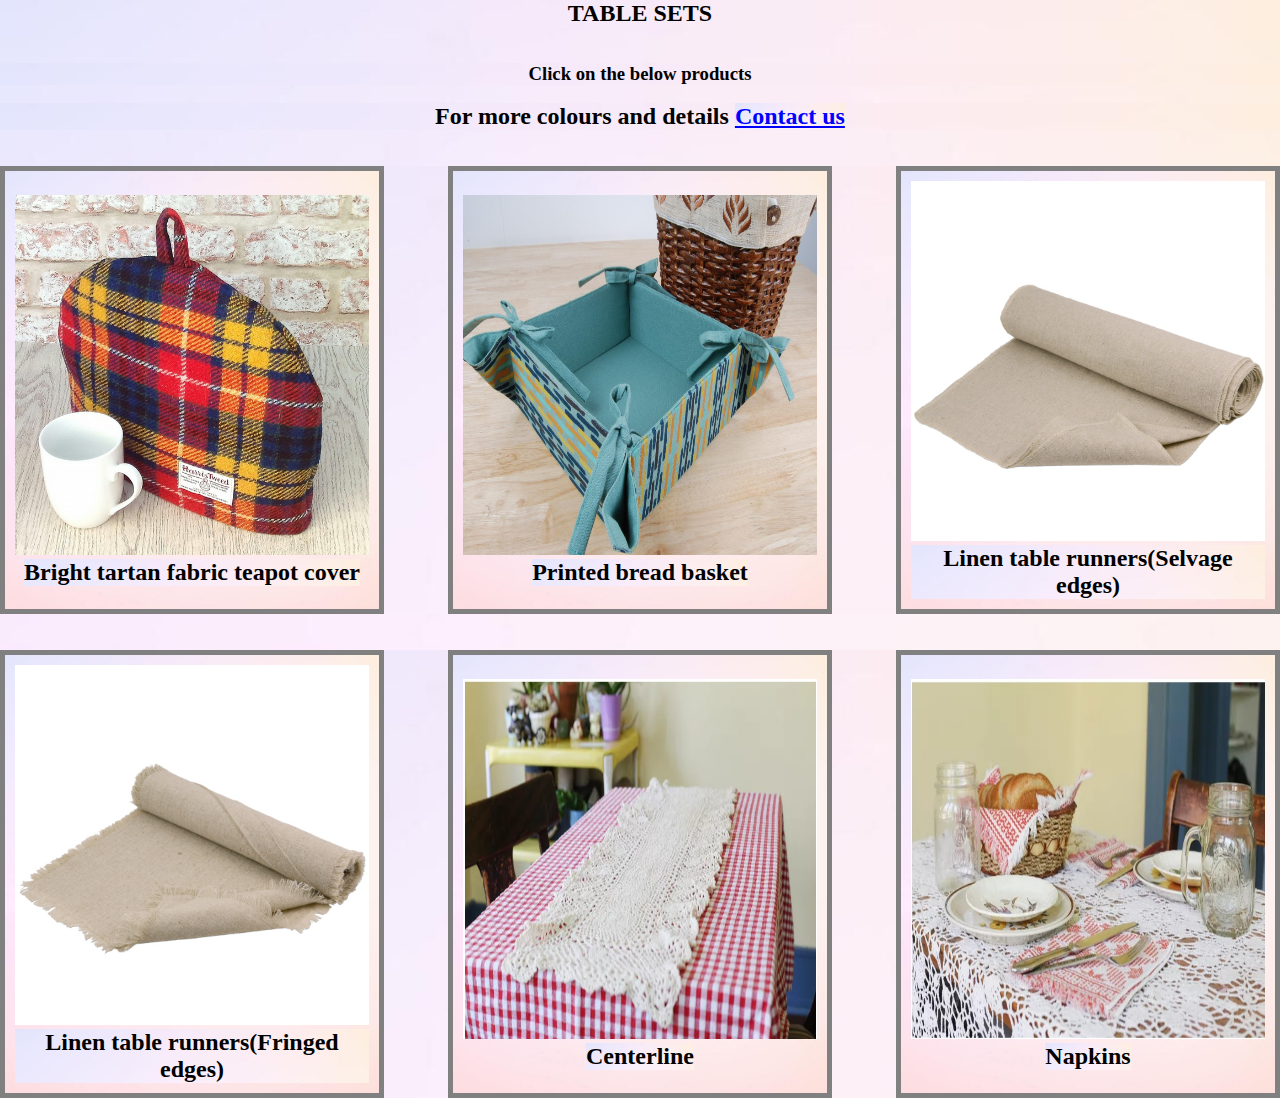
<file: Table_Sets_1.html>
<!DOCTYPE html>
<html lang="en">
<head>
  <meta charset="UTF-8">
  <meta http-equiv="X-UA-Compatible" content="IE=edge">
  <meta name="viewport" content="width=device-width, initial-scale=1.0">
  <link rel="stylesheet" href="products.css">
</head>

<body>
<h2><center>TABLE SETS</h2>
  <br> <br>
<h3><center>Click on the below products</h3>
  <br>
  <h2><center>For more colours and details  <a style="color: blue;" href="mail.html"> <b>Contact us </b></a></h2>
  <br> <br>
<div class="row">
  <div class="column">
  	<a href="tab_set1.jpg"> 
    <img src="tab_set1.jpg" alt="bright tartan fabric teapot cover" ></a>
    <h2>Bright tartan fabric teapot cover </h2>
  </div>
  <div class="column">
    <a href="tab_set2.jpg">
    <img src="tab_set2.jpg" alt="PRINTED BREAD BASKET" ></a>
    <h2>Printed bread basket </h2>
  </div>
  <div class="column">
    <a href="tab_set3.jpg">
    <img src="tab_set3.jpg" alt="LINEN TABLE RUNNER (SELVAGE EDGES)" ></a>
    <h2>Linen table runners(Selvage edges) </h2>
  </div>
</div>
<br> <br>
<div class="row">
  <div class="column">
  	<a href="tab_set4.jpg">
    <img src="tab_set4.jpg" alt="LINEN TABLE RUNNER (FRINGED EDGES" ></a>
    <h2>Linen table runners(Fringed edges) </h2>
  </div>
  <div class="column">
    <a href="tab_set5.jpg">
    <img src="tab_set5.jpg" alt="CENTERLINE"  ></a>
    <h2>Centerline </h2>
  </div>
  <div class="column">
    <a href="tab_set6.jpg">
    <img src="tab_set6.jpg" alt="NAPKINS"></a>
    <h2> Napkins </h2>
  </div>
</div>

</body>
</html>
</file>
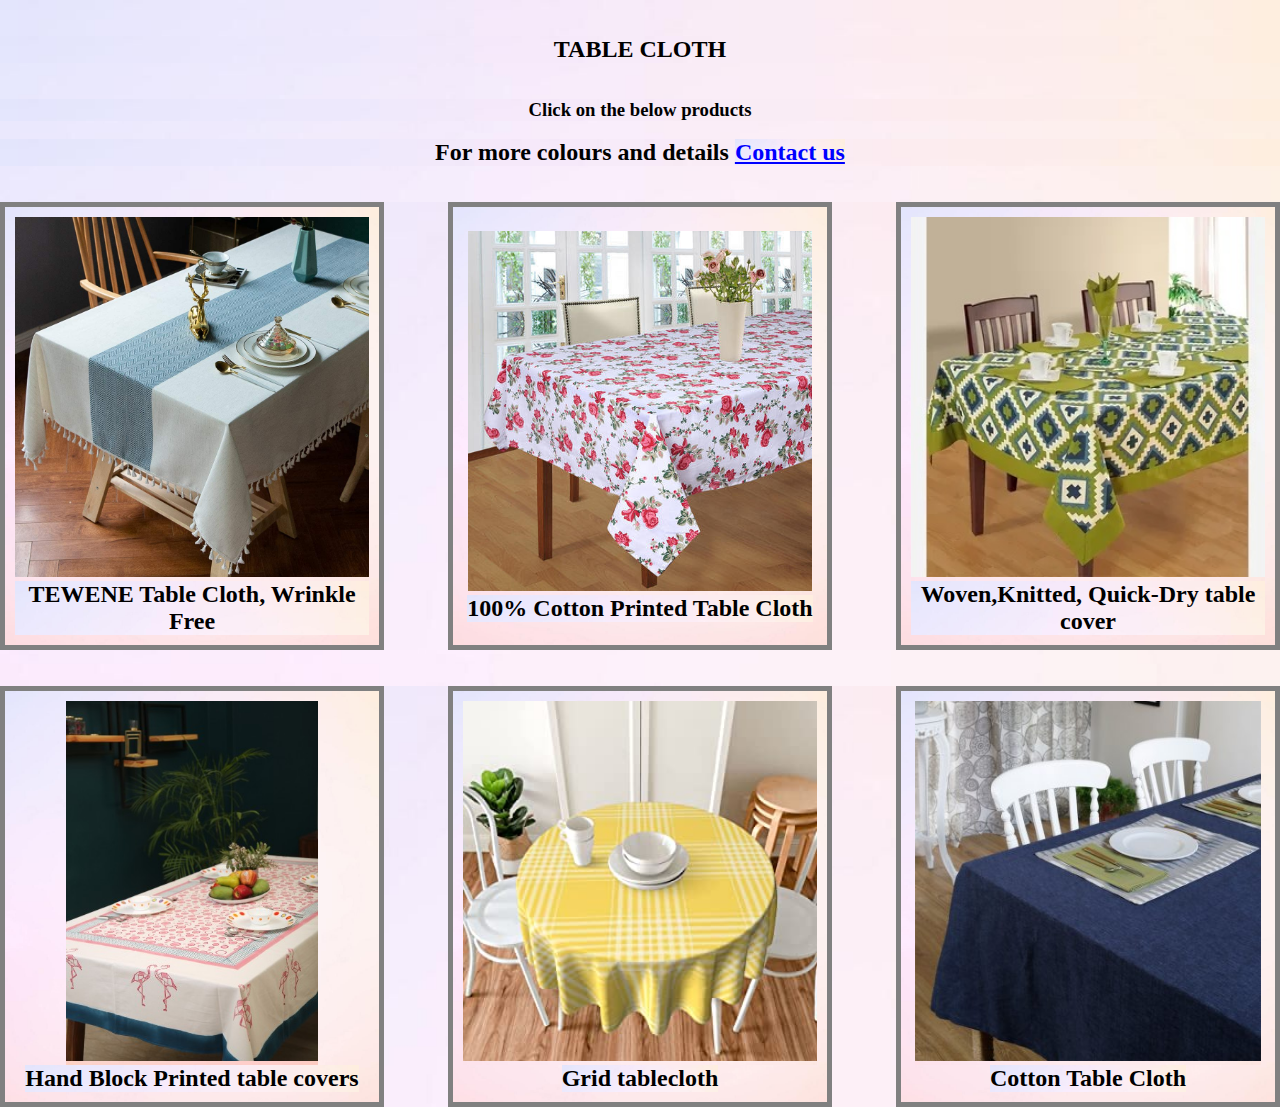
<file: Tablecloth.html>
<!DOCTYPE html>
<html lang="en">
<head>
  <meta charset="UTF-8">
  <meta http-equiv="X-UA-Compatible" content="IE=edge">
  <meta name="viewport" content="width=device-width, initial-scale=1.0">
  
  <link rel="stylesheet" href="products.css">
</head>
<body>
  
  <br> <br>
<h2><center>TABLE CLOTH</h2>
  <br> <br>
<h3><center>Click on the below products</h3>
  <br>
  <h2><center>For more colours and details  <a style="color: blue;" href="mail.html"> <b>Contact us </b></a></h2>
  <br> <br>
<div class="row">
  <div class="column">
  	<a href="table_cloth1.jpg"> 
    <img src="table_cloth1.jpg" alt="TEWENE Table Cloth, Wrinkle Free" ></a>
    <h2>TEWENE Table Cloth, Wrinkle Free</h2>
  </div>
  <div class="column">
    <a href="table_cloth2.jpg">
    <img src="table_cloth2.jpg" alt="100% Cotton Printed Table Cloth" ></a>
    <h2>100% Cotton Printed Table Cloth </h2>
  </div>
  <div class="column">
    <a href="table_cloth3.jpg">
    <img src="table_cloth3.jpg" alt=" Woven,Knitted, Quick-Dry table cover" ></a>
    <h2>Woven,Knitted, Quick-Dry table cover </h2>
  </div>
</div>
<br> <br>
<div class="row">
  <div class="column">
  	<a href="table_cloth4.jpg">
    <img src="table_cloth4.jpg" alt="Hand Block Printed table covers" ></a>
    <h2>Hand Block Printed table covers </h2>
  </div>
  <div class="column">
    <a href="table_cloth5.jpg">
    <img src="table_cloth5.jpg" alt="Grid tablecloth"  ></a>
    <h2>Grid tablecloth </h2>
  </div>
  <div class="column">
    <a href="table_cloth6.jpg">
    <img src="table_cloth6.jpg" alt="Cotton Table Cloth "></a>
    <h2> Cotton Table Cloth  </h2>
  </div>
</div>

</body>
</html>
</file>
<file: products.css>
* {
    margin: 0px;
    padding: 0px;
    box-sizing: border-box;
    background-size: cover;
    background-image: url("sample5.jpg ");
    background-repeat: no-repeat;
  }
  .row{
    width: 100%;
    display: flex;
    flex-direction: row;
    flex-wrap: wrap;
    justify-content: space-between;
  }
  .column{
    display: flex;
    flex-direction: column;
    justify-content: center;
    align-items: center;
    text-align: center;
    padding: 10px;
    border: 5px solid gray;
    margin: 0;
    width: 30%;
    
  }
  img{
    width: 100%;
    height: 40vh;
   
  }
  
  
  @media (max-width:438px)
  {
    
    .column{
      width:100%;
      
      text-align: center;
      padding: 10px;
    border: 5px solid gray;
    margin: 0;
    margin-bottom: 20px;
  }
    
  
    
}
</file>
<file: style.css>
body {
  
  background-image:url("sample2.jpg ");
  background-repeat: no-repeat;
  background-size: cover;
 
  margin: 0;
  font-family: Arial;
}


.header img{
  height:170px;
  width:110%;
}

.header {
  overflow: hidden;
  background-color: #e4dfdf;
  padding: 20px 10px;
}

p,h2{
  font-size: 20px;
  color: black;
  margin-left:6.5em;
}

h1{
  font-size: 30px;
  margin-left:2.5em;
  color:rgb(20, 163, 240);
}
.dropbtn {
  background-color: #04AA6D;
  color: white;
  padding: 16px 30px;
  font-size: 16px;
  border: none;
}

.dropdown {
  position: over;
  display:inline-block;
}

.dropdown-content {
  display:none;
  position:absolute;
  background-color: #f1f1f1;
  min-width: 160px;
}

.dropdown-content a {
  color: black;
  padding: 12px 16px;
  text-decoration: none;
  display: block;
}

.dropdown-content a:hover {background-color: rgb(209, 192, 192);color:red;}

.dropdown:hover .dropdown-content {display:block;}

.dropdown:hover .dropbtn {background-color: #134a18;}

#customers {
font-family: Arial, Helvetica, sans-serif;
text-align: center;
border-collapse: collapse;
width: 80%;
}

#customers td, #customers th {
border: 1px solid rgb(210, 64, 64);
padding: 10px;

}

#customers tr:hover {background-color:yellow;}

#customers th {
padding-top: 12px;
padding-bottom: 12px;
text-align: center;
background-color:#08228b;
color:white;
}
     

.swiper{
    width: 80%; 
    height: fit-content;
}

.swiper-slide img{
    width: 100%;
    height: 70vh;
}

#section-container
{
--bs-gutter-x: 1.5rem;
--bs-gutter-y: 0;
display: flex;
flex-wrap: wrap;
}
#section-container .columns
{
flex:0 0 auto;
width:45%;
}
#section-container .columns.image
{
  
  height: 70vh;
  margin-right:30px;
  margin-left:30px;
background-repeat:no-repeat;
background-size:contain;

}

#section-container img{
  width:100%;
  height:55vh;
  border: solid rgb(15, 222, 184) 5px;
}

#section-container .columns.content .content-container
{
  background-color: #54b390;
  border: solid black 5px;
  padding-bottom:  50px;
}
#section-container .columns.content .content-container h5
{
font-weight:700;
font-size:25px;

}
#section-container .columns.content .content-container p
{

font-weight:400;
font-size:23px;


text-align:left;
}

.footer{
  text-align: center;
  width: 100%;
  background-color: rgb(49, 35, 35);

}

.footer p{
  color: white;
}
  
  
@media screen and (max-width: 500px) {
  .header a {
    
    display: block;
    text-align: left;
  }
  
  .header img{
    height:150px;
    width:220%;
}

p,h2{
  font-size: 15px;
 
  margin-left:3.5em;
}

h1{
  font-size: 20px;
  margin-left:2.0em;
  
}

#customers td, #customers th {
  
  font-size: 10px;
  
  }

 #section-container
{
flex-flow:row wrap;
}
#section-container .columns.image{
  display:block;
order:2;
width:80%;
height:350px;
margin-left: 10%;
}

#section-container img{
  width:100%;
  height:45vh;
  margin-top: 10px;
 
}

#section-container .columns.content
{
  margin-left: 5% ;
  display:block;
order:1;
width:90%;
}

#section-container .columns.content .content-container p
{
  
font-size: 14px;

text-align: left;
}
.swiper-slide img{
  width: 100%;
  height: 55vh;
}

}
</file>
